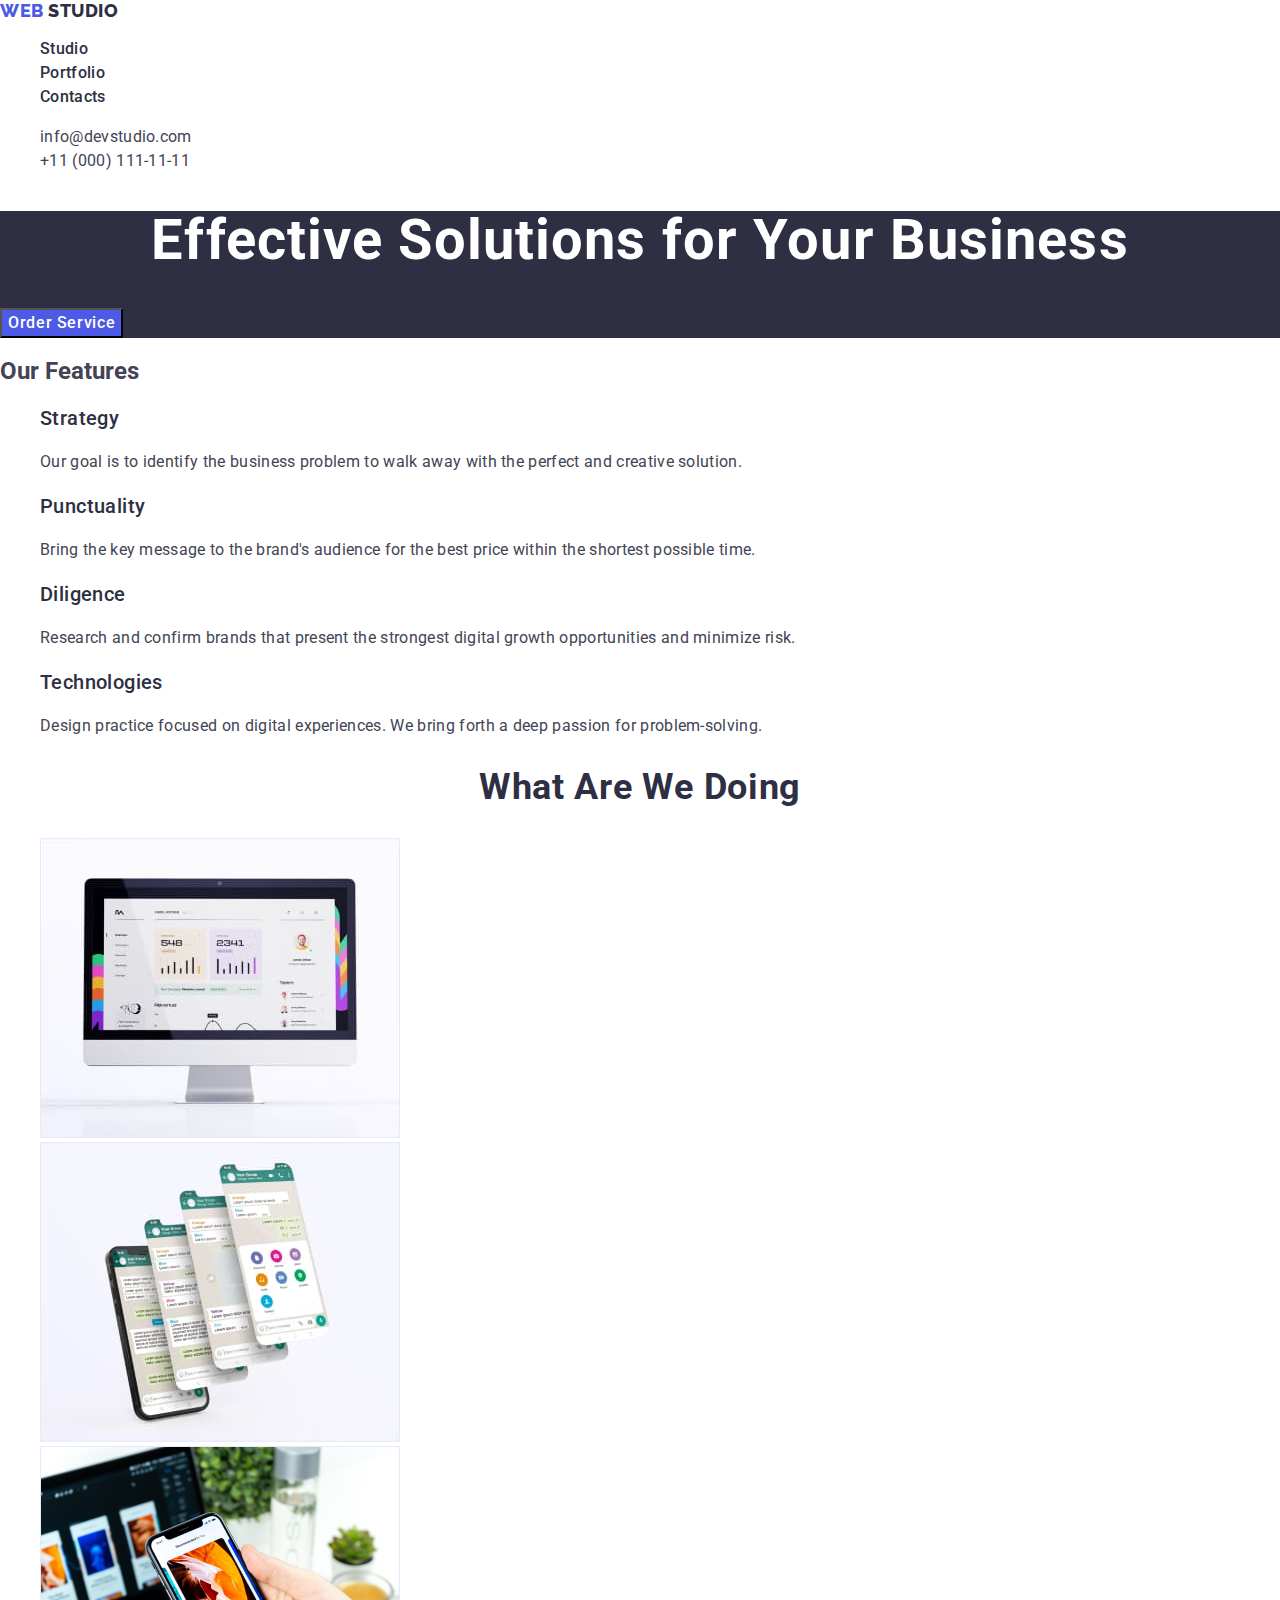
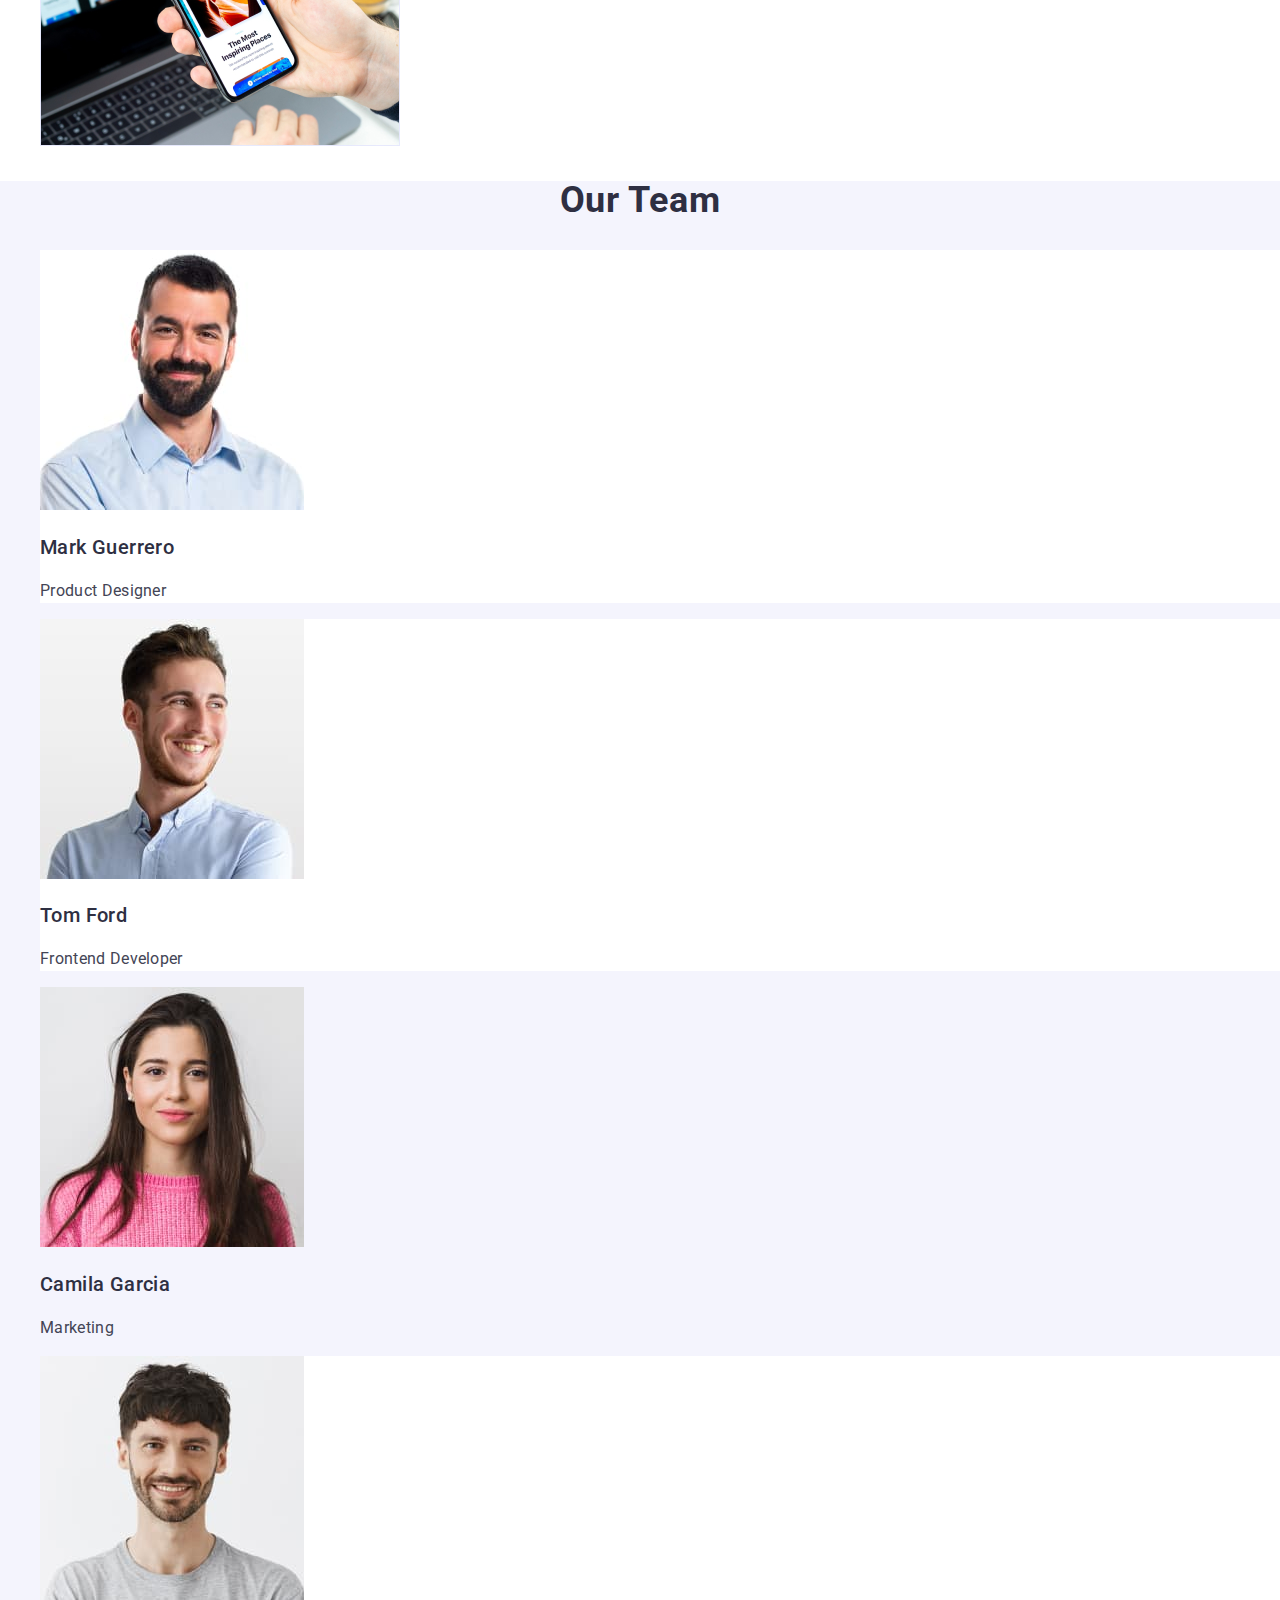
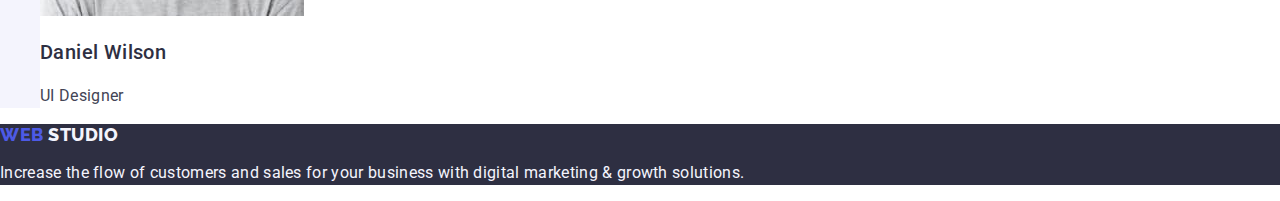
<file: index.html>
<!DOCTYPE html>
<html lang="en">
  <head>
    <meta charset="UTF-8" />
    <meta http-equiv="X-UA-Compatible" content="IE=edge" />
    <meta name="viewport" content="width=device-width, initial-scale=1.0" />
    <title>Document</title>
    <!-- Font style -->
    <link rel="preconnect" href="https://fonts.googleapis.com" />
    <link rel="preconnect" href="https://fonts.gstatic.com" crossorigin />
    <link
      href="https://fonts.googleapis.com/css2?family=Raleway:wght@800&family=Roboto:wght@400;500;700&display=swap"
      rel="stylesheet"
    />
    <!-- Normalize -->
    <link
      rel="stylesheet"
      href="https://cdn.jsdelivr.net/npm/modern-normalize@2.0.0/modern-normalize.min.css"
    />

    <!-- Custom styles -->
    <link rel="stylesheet" href="./css/styles.css" />
  </head>

  <body>
    <!-- Header section-->
    <header class="header">
      <nav class="header-nav">
        <a class="header-logo link" href="./index.html">
          Web <span class="logo-black">Studio</span>
        </a>
        <ul class="header-nav-list list">
          <li class="header-nav-item">
            <a class="header-nav-link link" href="./index.html">Studio</a>
          </li>

          <li class="header-nav-item">
            <a class="header-nav-link link" href="./portfolio.html"
              >Portfolio</a
            >
          </li>

          <li class="header-nav-item">
            <a class="header-nav-link link" href="">Contacts</a>
          </li>
        </ul>
      </nav>

      <address class="header-adress">
        <ul class="header-adress-list list">
          <li class="header-adress-item">
            <a class="header-adress-link link" href="mailto:info@devstudio.com">
              info@devstudio.com
            </a>
            <br />
          </li>

          <li class="header-adress-item">
            <a class="header-adress-link link" href="tel:+110001111111"
              >+11 (000) 111-11-11</a
            >
          </li>
        </ul>
      </address>
    </header>
    <!-- Main content -->
    <main class="main">
      <!-- Hero section -->
      <section class="section hero">
        <h1 class="title-page">Effective Solutions for Your Business</h1>
        <button class="hero-btm" type="button">Order Service</button>
      </section>
      <!-- Features section -->
      <section class="section features">
        <h2 class="section-features-title">Our Features</h2>
        <ul class="section-feature-list list">
          <li class="section-features-item">
            <h3 class="features-item-title">Strategy</h3>

            <p class="feature-item-text">
              Our goal is to identify the business problem to walk away with the
              perfect and creative solution.
            </p>
          </li>
          <li class="section-features-item">
            <h3 class="features-item-title">Punctuality</h3>
            <p class="feature-item-text">
              Bring the key message to the brand's audience for the best price
              within the shortest possible time.
            </p>
          </li>
          <li class="section-features-item">
            <h3 class="features-item-title">Diligence</h3>
            <p class="feature-item-text">
              Research and confirm brands that present the strongest digital
              growth opportunities and minimize risk.
            </p>
          </li>
          <li class="section-features-item">
            <h3 class="features-item-title">Technologies</h3>
            <p class="feature-item-text">
              Design practice focused on digital experiences. We bring forth a
              deep passion for problem-solving.
            </p>
          </li>
        </ul>
      </section>
      <!-- What are we doing section -->
      <section class="section made">
        <h2 class="section-made-title">What are we doing</h2>
        <ul class="section-made-list list">
          <li class="section-made-item">
            <img
              class="section-made-img"
              src="./images/section1-1.jpg"
              alt="Making websites"
              width="360"
              height="300"
            />
          </li>
          <li class="section-made-item">
            <img
              class="section-made-img"
              src="./images/section1-2.jpg"
              alt="Making mobil apps"
              width="360"
              height="300"
            />
          </li>
          <li class="section-made-item">
            <img
              class="section-made-img"
              src="./images/section1-3.jpg"
              alt="Project synchronization"
              width="360"
              height="300"
            />
          </li>
        </ul>
      </section>
      <!-- Team section -->
      <section class="section team">
        <h2 class="section-team-title">Our Team</h2>
        <ul class="section-team-list list">
          <li class="section-team-item">
            <img
              class="section-team-img"
              src="./images/team1.jpg"
              alt="Mark Guerrero's photo"
              width="264"
              height="260"
            />
            <h3 class="team-name">Mark Guerrero</h3>
            <p class="team-text">Product Designer</p>
          </li>

          <li class="section-team-item">
            <img
              class="section-team-img"
              src="./images/team2.jpg"
              alt="Tom Ford's photo"
              width="264"
              height="260"
            />
            <h3 class="team-name">Tom Ford</h3>
            <p class="team-text">Frontend Developer</p>
          </li>

          <li class="section-team-img">
            <img
              class="section-team-img"
              src="./images/team3.jpg"
              alt="Camila Garcia's photo"
              width="264"
              height="260"
            />
            <h3 class="team-name">Camila Garcia</h3>
            <p class="team-text">Marketing</p>
          </li>

          <li class="section-team-item">
            <img
              class="section-team-img"
              src="./images/team4.jpg"
              alt="Daniel Wilson's photo"
              width="264"
              height="260"
            />
            <h3 class="team-name">Daniel Wilson</h3>
            <p class="team-text">UI Designer</p>
          </li>
        </ul>
      </section>
    </main>
    <!-- Footer section -->
    <footer class="footer">
      <a class="footer-logo link" href="./index.html">
        Web <span class="logo-white">Studio</span></a
      >
      <p class="footer-text">
        Increase the flow of customers and sales for your business with digital
        marketing & growth solutions.
      </p>
    </footer>
  </body>
</html>
</file>
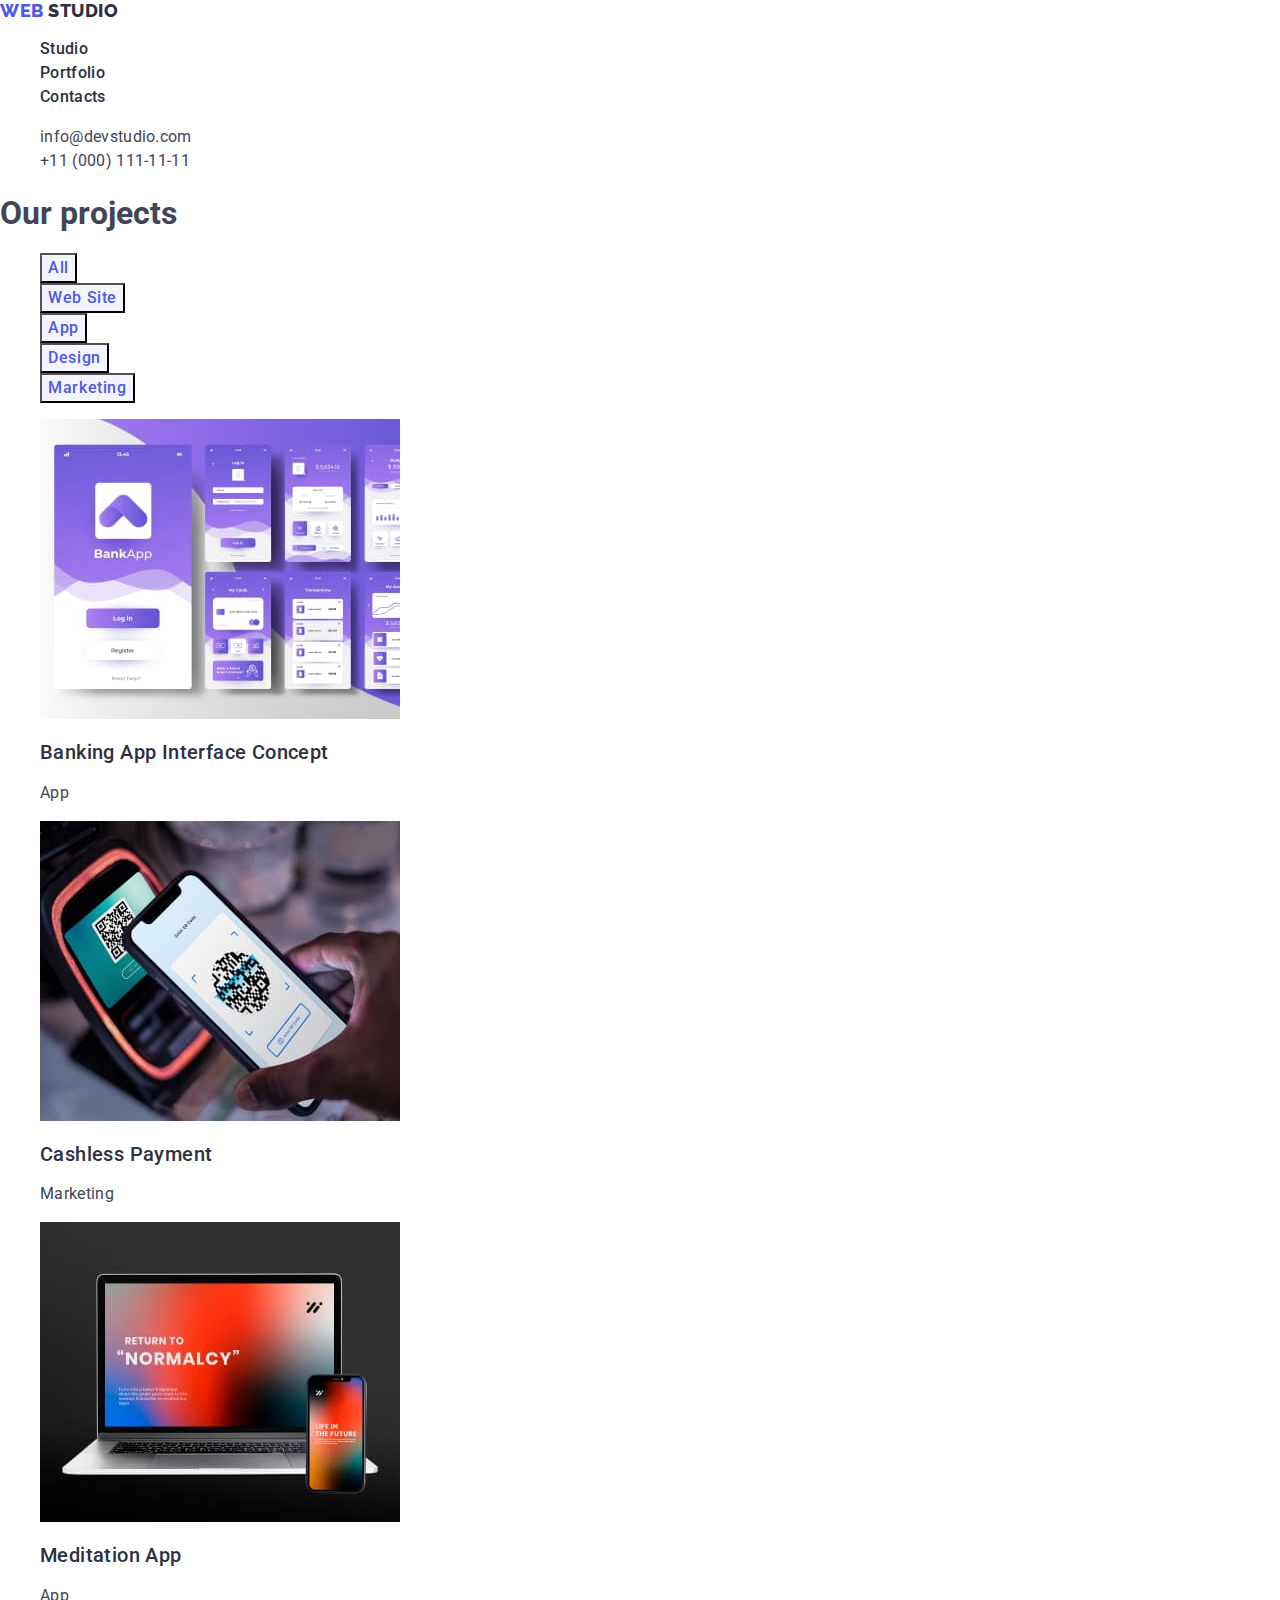
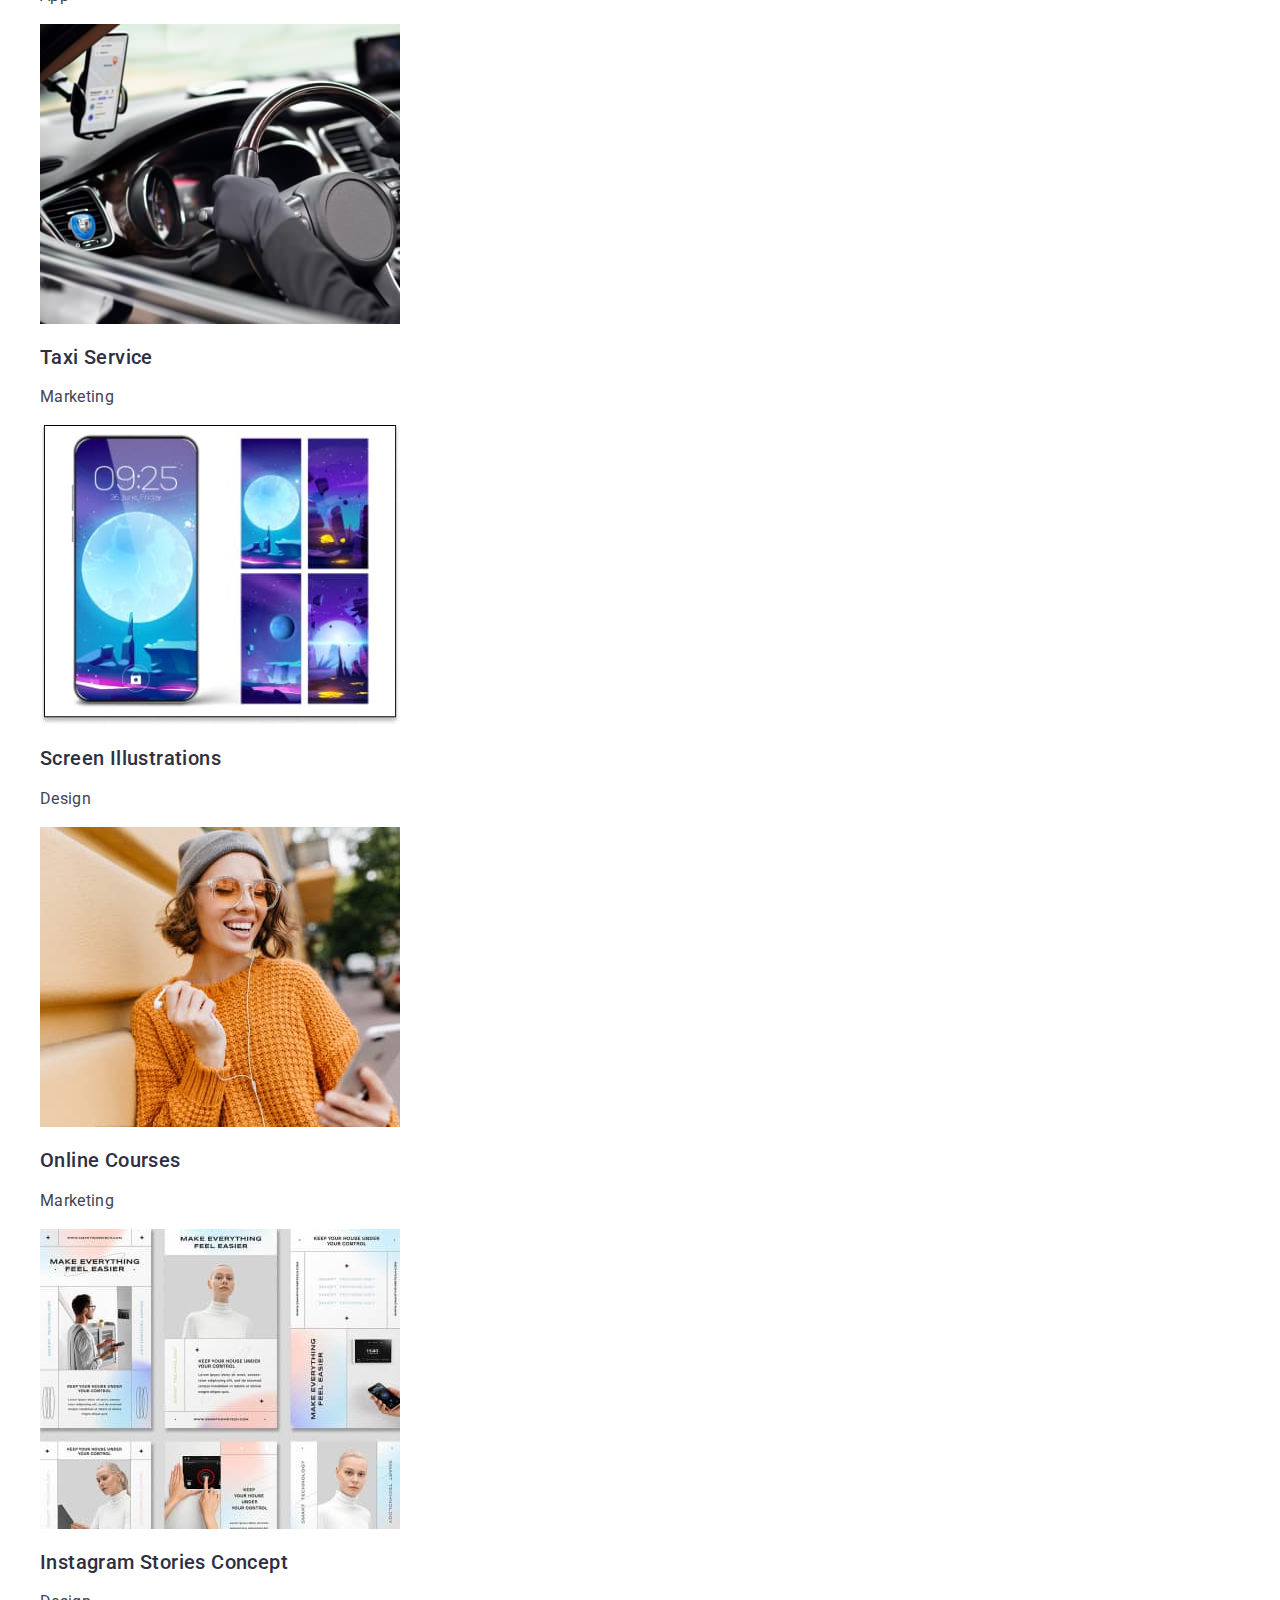
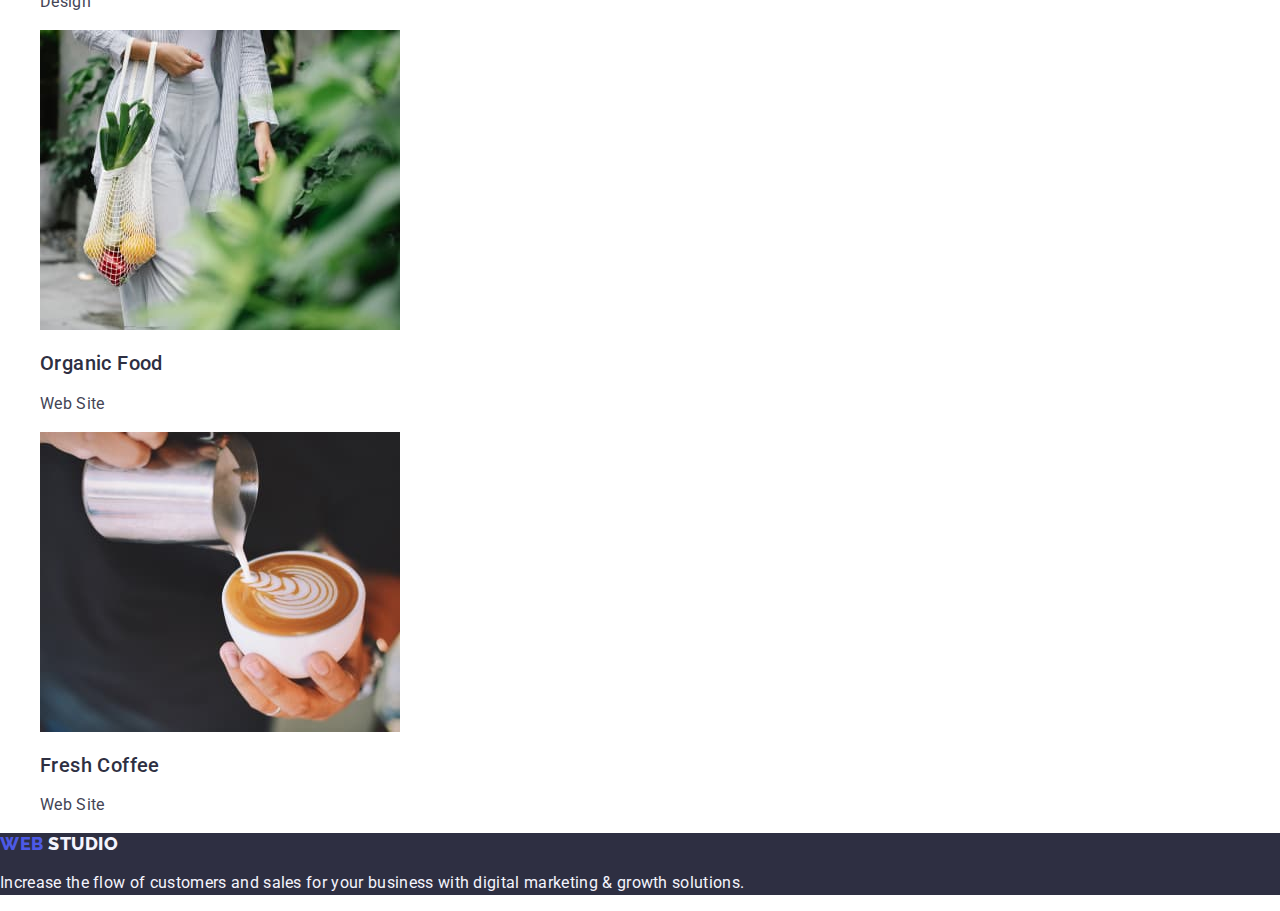
<file: portfolio.html>
<!DOCTYPE html>
<html lang="en">
  <head>
    <meta charset="UTF-8" />
    <meta http-equiv="X-UA-Compatible" content="IE=edge" />
    <meta name="viewport" content="width=device-width, initial-scale=1.0" />
    <title>Document</title>
    <!-- Font style -->
    <link rel="preconnect" href="https://fonts.googleapis.com" />
    <link rel="preconnect" href="https://fonts.gstatic.com" crossorigin />
    <link
      href="https://fonts.googleapis.com/css2?family=Raleway:wght@800&family=Roboto:wght@400;500;700&display=swap"
      rel="stylesheet"
    />

    <!-- Normalize -->
    <link
      rel="stylesheet"
      href="https://cdn.jsdelivr.net/npm/modern-normalize@2.0.0/modern-normalize.min.css"
    />

    <!-- Custom styles -->
    <link rel="stylesheet" href="./css/styles.css" />
  </head>

  <body>
    <!-- Header section-->
    <header class="header">
      <nav class="header-nav">
        <a class="header-logo link" href="./index.html">
          Web <span class="logo-black">Studio</span>
        </a>
        <ul class="header-nav-list list">
          <li class="header-nav-item">
            <a class="header-nav-link link" href="./index.html">Studio</a>
          </li>

          <li class="header-nav-item">
            <a class="header-nav-link link" href="./portfolio.html"
              >Portfolio</a
            >
          </li>

          <li class="header-nav-item">
            <a class="header-nav-link link" href="">Contacts</a>
          </li>
        </ul>
      </nav>

      <address class="header-adress">
        <ul class="header-adress-list list">
          <li class="header-adress-item">
            <a class="header-adress-link link" href="mailto:info@devstudio.com">
              info@devstudio.com
            </a>
            <br />
          </li>

          <li class="header-adress-item">
            <a class="header-adress-link link" href="tel:+110001111111"
              >+11 (000) 111-11-11</a
            >
          </li>
        </ul>
      </address>
    </header>
    <!-- Main content -->
    <main>
      <!-- Filter buttom -->

      <!-- Section Projects -->
      <section class="projects">
        <h1 class="projects-title">Our projects</h1>
        <ul class="filter-list list">
          <li class="filter-item">
            <button class="filter-button" type="button">All</button>
          </li>
          <li class="filter-item">
            <button class="filter-button" type="button">Web Site</button>
          </li>
          <li class="filter-item">
            <button class="filter-button" type="button">App</button>
          </li>
          <li class="filter-item">
            <button class="filter-button" type="button">Design</button>
          </li>
          <li class="filter-item">
            <button class="filter-button" type="button">Marketing</button>
          </li>
        </ul>

        <ul class="projects-list list">
          <li class="projects-item">
            <a class="link" href="">
              <img
                class="projects-img"
                src="./images/page2/row1-img1.jpg"
                alt="Banking App Interface"
                width="360"
                height="300"
              />
              <h2 class="projects-name">Banking App Interface Concept</h2>
              <p class="projects-type">App</p>
            </a>
          </li>
          <li class="projects-item">
            <a class="link" href="">
              <img
                class="projects-img"
                src="./images/page2/row1-img2.jpg"
                alt="Cashless Payment App"
                width="360"
                height="300"
              />
              <h2 class="projects-name">Cashless Payment</h2>
              <p class="projects-type">Marketing</p>
            </a>
          </li>
          <li class="projects-item">
            <a class="link" href="">
              <img
                class="projects-img"
                src="./images/page2/row1-img3.jpg"
                alt="Meditation App for PC and smartphone"
                width="360"
                height="300"
              />
              <h2 class="projects-name">Meditation App</h2>
              <p class="projects-type">App</p>
            </a>
          </li>
          <li class="projects-item">
            <a class="link" href="">
              <img
                class="projects-img"
                src="./images/page2/row2-img1.jpg"
                alt="Taxi Service app for phone"
                width="360"
                height="300"
              />
              <h2 class="projects-name">Taxi Service</h2>
              <p class="projects-type">Marketing</p>
            </a>
          </li>
          <li class="projects-item">
            <a class="link" href="">
              <img
                class="projects-img"
                src="./images/page2/row2-img2.jpg"
                alt="Illustrations in phone"
                width="360"
                height="300"
              />
              <h2 class="projects-name">Screen Illustrations</h2>
              <p class="projects-type">Design</p>
            </a>
          </li>
          <li class="projects-item">
            <a class="link" href="">
              <img
                class="projects-img"
                src="./images/page2/row2-img3.jpg"
                alt="Happy girl"
                width="360"
                height="300"
              />
              <h2 class="projects-name">Online Courses</h2>
              <p class="projects-type">Marketing</p>
            </a>
          </li>
          <li class="projects-item">
            <a class="link" href="">
              <img
                class="projects-img"
                src="./images/page2/row3-img1.jpg"
                alt="Pages Instagram Stories Concept"
                width="360"
                height="300"
              />
              <h2 class="projects-name">Instagram Stories Concept</h2>
              <p class="projects-type">Design</p>
            </a>
          </li>
          <li class="projects-item">
            <a class="link" href="">
              <img
                class="projects-img"
                src="./images/page2/row3-img2.jpg"
                alt="Women with eco-bag"
                width="360"
                height="300"
              />
              <h2 class="projects-name">Organic Food</h2>
              <p class="projects-type">Web Site</p>
            </a>
          </li>
          <li class="projects-item">
            <a class="link" href="">
              <img
                class="projects-img"
                src="./images/page2/row3-img3.jpg"
                alt="Cup of coffee"
                width="360"
                height="300"
              />
              <h2 class="projects-name">Fresh Coffee</h2>
              <p class="projects-type">Web Site</p>
            </a>
          </li>
        </ul>
      </section>
    </main>
    <!-- Footer section -->
    <footer class="footer">
      <a class="footer-logo link" href="./index.html">
        Web <span class="logo-white">Studio</span></a
      >
      <p class="footer-text">
        Increase the flow of customers and sales for your business with digital
        marketing & growth solutions.
      </p>
    </footer>
  </body>
</html>
</file>
<file: css/styles.css>
body {
        font-family: 'Roboto', sans-serif;
        color: var(--text-color);
        background-color: var(--white-background-color);
}
.list {
    list-style: none;
}
.link {
    text-decoration: none;
}
:root {
    --primary-brand-color: #4d5ae5;
    --pressed-state-color: #404bbf;
    --dark-color: #2e2f42;
    --succes-color: #31d0aa;
    --text-color: #434455;
    --subtle-text-color: #8e8f99;
    --accent-color: #e7e9fc;
    --light-color: #f4f4fd;
    --modal-overlay-color: #2e2f42;
    --hero-background-color: #2e2f42;
    --white-background-color: #ffffff;
    --modal-background-color: #fcfcfc;
   

}

/* Header section */

.header {}
.header-logo{
    font-family: 'Raleway', sans-serif;
        font-style: normal;
        font-weight: 800;
        font-size: 18px;
        line-height: 1.17;
        
        letter-spacing: 0.03em;
        text-transform: uppercase;
        color: var(--primary-brand-color);
}
.logo-black {
    color: var(--dark-color);
}
.logo-white {
    color: var(--light-color);
}
.header-nav {
    
        
}

.header-nav-list {}

.header-nav-item a {font-style: normal;
    font-weight: 500;
    font-size: 16px;
    line-height: 1.5;
    letter-spacing: 0.02em;
    color: var(--dark-color);}

.header-nav-link:hover,
.header-nav-link:focus 
{
  color: var(--pressed-state-color);
  
  
}

.header-adress {
    font-style: normal;

}

.header-adress-list {
    
    
    
  }

.header-adress-item a {
    font-style: normal;
    font-size: 16px;
    line-height: 1.5;
    letter-spacing: 0.02em;
  color: var(--text-color);}

.header-adress-link:hover,
.header-adress-link:focus {
    color: var(--pressed-state-color);
   
}
/* Main comtent */

/*  Hero section */
.section {}

.hero 
{background-color: var(--hero-background-color);}

.title-page {
    font-style: normal;
        font-weight: 700;
        font-size: 56px;
        line-height: 1.07;
        text-align: center;
        letter-spacing: 0.02em;
        color: var(--white-background-color);
      
}

.hero-btm {
    font-style: normal;
        font-weight: 500;
        font-size: 16px;
        line-height: 1.5;
     
        letter-spacing: 0.04em;
       cursor: pointer;
    background-color: var(--primary-brand-color);
    color: var(--white-background-color);
    
}
.hero-btm:hover,
.hero-btm:focus {
    background-color: var(--pressed-state-color);
}

/* Features section */
.section {}

.features {

}

.section-features-title {}

.section-feature-list {}

.section-features-item {}

.features-item-title {
    font-family: 'Roboto';
        font-style: normal;
        font-weight: 500;
        font-size: 20px;
        line-height: 1.2;
    letter-spacing: 0.02em;
    color: var(--dark-color);
}

.feature-item-text {
    font-style: normal;
        
        font-size: 16px;
        line-height: 1.5;
        letter-spacing: 0.02em;
}

/*  What are we doing section */
.section {}

.made {}

.section-made-title {
    font-style: normal;
    font-weight: 700;
    font-size: 36px;
    line-height: 1.11;
    letter-spacing: 0.02em;
    color: var(--dark-color);
    text-align: center;
    text-transform: capitalize;
}

.section-made-list {}

.section-made-item {}

.section-made-img {}

/* Team section */
.section {}

.team {
background-color: var(--light-color);
}

.section-team-title {
    font-style: normal;
        font-weight: 700;
        font-size: 36px;
        line-height: 1.11;
        letter-spacing: 0.02em;
        color: var(--dark-color);
        text-align: center;
        text-transform: capitalize;
}

.section-team-list {
   
}

.section-team-item {
    background-color: var(--white-background-color);
}

.section-team-img {}

.team-name {
    font-style: normal;
        font-weight: 500;
        font-size: 20px;
        line-height: 1.2;
        letter-spacing: 0.02em;
        color: var(--dark-color);
}

.team-text {
    font-style: normal;
        
        font-size: 16px;
        line-height: 1.5; 
        letter-spacing: 0.02em;
       
}

/* Footer section */
.footer {
    background-color: var(--hero-background-color);
}

.footer-logo {
    font-family: 'Raleway', sans-serif;
        font-style: normal;
        font-weight: 800;
        font-size: 18px;
        line-height: 1.17;
      
       
        letter-spacing: 0.03em;
        text-transform: uppercase;
        color: var(--primary-brand-color);

}

.footer-text {font-style: normal;
    font-size: 16px;
    line-height: 1.5;
    letter-spacing: 0.02em;
color: var(--light-color);}

/* Page 2 */
.section-filter {}

.filter-list {}

.filter-item {}

.filter-button {
font-style: normal;
    font-weight: 500;
    font-size: 16px;
    line-height: 1.5;
   
    letter-spacing: 0.04em;
    color: var(--primary-brand-color);
    background-color: var(--light-color);
}
.filter-button:hover,
.filter-button:focus {
    color: var(--white-background-color);
    background-color: var(--pressed-state-color);
    cursor: pointer;
}
.projects {}

.projects-title {}

.projects-list {}

.projects-item {}

.projects-img {

}

.projects-name {
    font-style: normal;
        font-weight: 500;
        font-size: 20px;
        line-height: 1.2;
        letter-spacing: 0.02em;
        color: var(--dark-color);
}

.projects-type {
    font-style: normal;
        font-weight: 400;
        font-size: 16px;
        line-height: 1.5;
        letter-spacing: 0.02em;
        color: var(--text-color);
}
</file>
